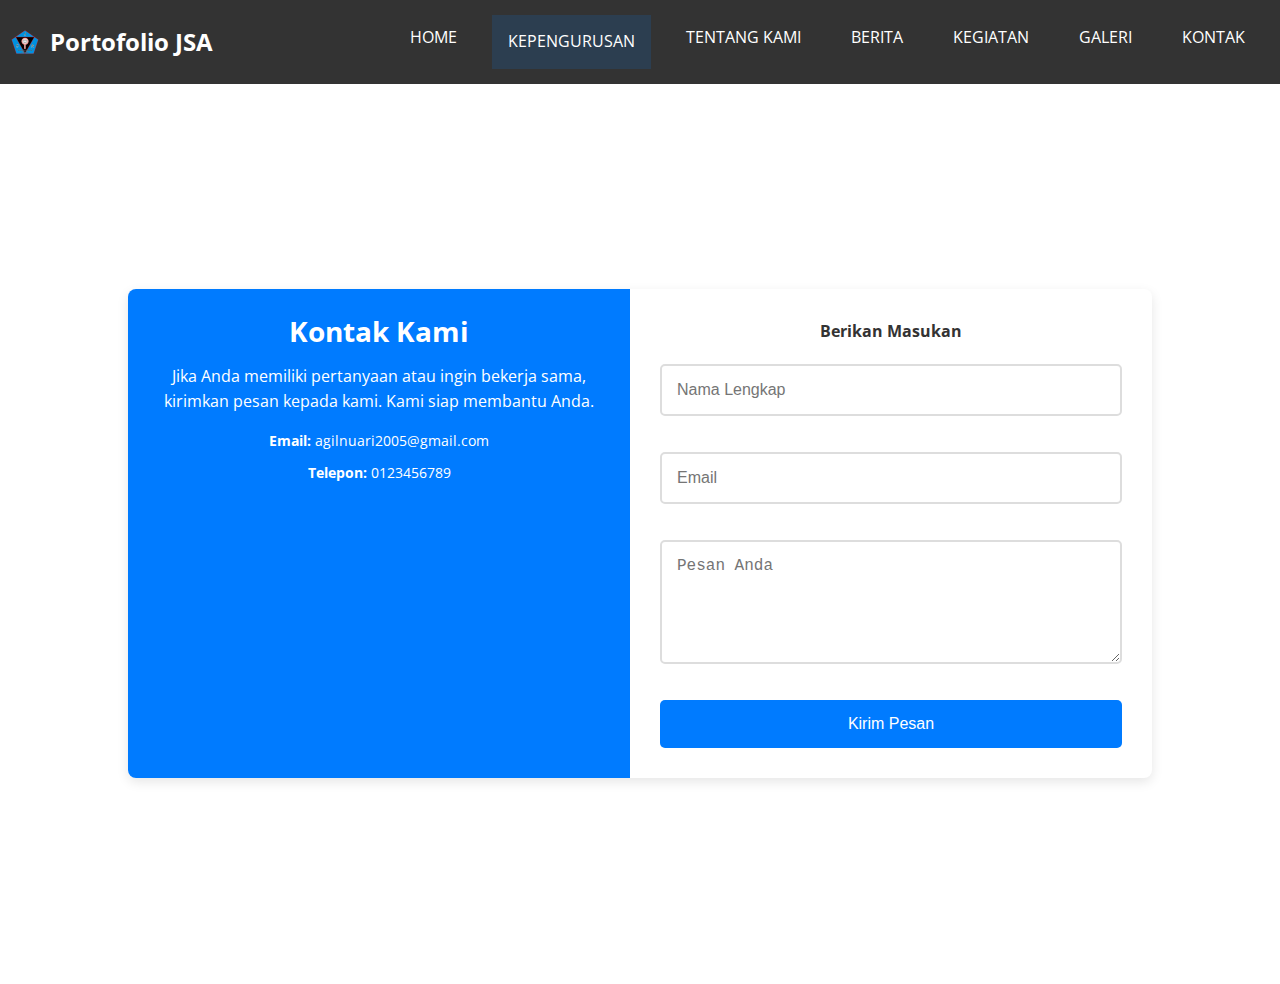
<file: contact.html>
<!DOCTYPE html>
<html lang="id">
  <head>
    <meta charset="UTF-8" />
    <meta name="viewport" content="width=device-width, initial-scale=1.0" />
    <title>Kontak - Jurnalist Student of Ardiyasa</title>
    <link rel="stylesheet" href="style.css" />
    <link
      href="https://fonts.googleapis.com/css2?family=Roboto:wght@400;500&family=Open+Sans:wght@300;400;600&display=swap"
      rel="stylesheet"
    />
  </head>
  <body>
    <!-- Navbar -->
    <header>
      <nav>
        <div class="logo">
          <a href="index.html">
            <img src="images/Logojsa.png" alt="Logo" class="logo" />
          </a>
          <h1>Portofolio JSA</h1>
        </div>
        <ul class="nav-links">
          <li><a href="index.html">Home</a></li>
          <li class="dropdown">
            <a href="#" class="dropbtn">Kepengurusan</a>
            <div class="dropdown-content">
              <a href="pembina.html">Pembina</a>
              <a href="BPH.html">BPH</a>
              <a href="anggota.html">Anggota</a>
            </div>
          </li>
          <li><a href="about.html">Tentang Kami</a></li>
          <li><a href="news.html">Berita</a></li>
          <li><a href="activities.html">Kegiatan</a></li>
          <li><a href="gallery.html">Galeri</a></li>
          <li><a href="contact.html">Kontak</a></li>
        </ul>
      </nav>
    </header>

    <section id="contact" class="contact">
      <div class="contact-container">
        <div class="contact-info">
          <h2>Kontak Kami</h2>
          <p>
            Jika Anda memiliki pertanyaan atau ingin bekerja sama, kirimkan
            pesan kepada kami. Kami siap membantu Anda.
          </p>
          <div class="contact-details">
            <p><strong>Email:</strong> agilnuari2005@gmail.com</p>
            <p><strong>Telepon:</strong> 0123456789</p>
          </div>
        </div>
        <div class="contact-form">
          <form
            action="https://formspree.io/f/xzzbqrel"
            method="POST"
            class="form"
          >
            <p><b>Berikan Masukan</b></p>
            <input
              type="text"
              name="name"
              placeholder="Nama Lengkap"
              required
              class="form-input"
            />
            <input
              type="email"
              name="email"
              placeholder="Email"
              required
              class="form-input"
            />
            <textarea
              name="message"
              rows="5"
              placeholder="Pesan Anda"
              required
              class="form-input"
            ></textarea>
            <button type="submit" class="form-submit">Kirim Pesan</button>
          </form>
        </div>
      </div>
    </section>
  </body>
</html>
</file>
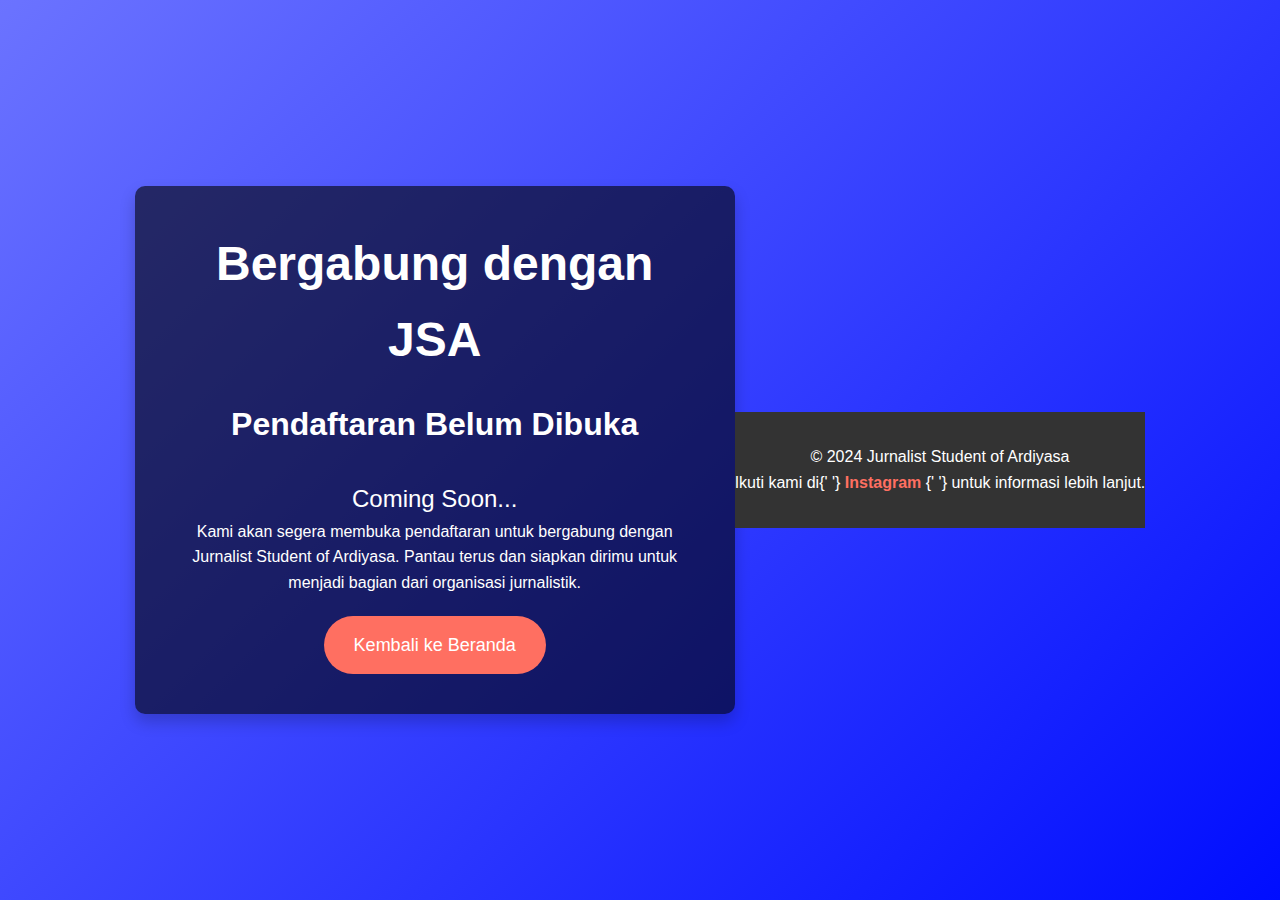
<file: join.html>
<!DOCTYPE html>
<html lang="id">
  <head>
    <meta charset="UTF-8" />
    <meta name="viewport" content="width=device-width, initial-scale=1.0" />
    <title>Bergabung dengan JSA - Coming Soon</title>
    <link rel="stylesheet" href="style.css" />
    <script src="script.js" defer></script>
    <style>
      /* Reset and basic styling */
      * {
        margin: 0;
        padding: 0;
        box-sizing: border-box;
      }

      body {
        font-family: "Arial", sans-serif;
        background: linear-gradient(135deg, #6b73ff 0%, #000dff 100%);
        color: #fff;
        min-height: 100vh;
        display: flex;
        justify-content: center;
        align-items: center;
        animation: fadeIn 1s ease-out;
      }

      @keyframes fadeIn {
        from {
          opacity: 0;
        }
        to {
          opacity: 1;
        }
      }

      .container {
        text-align: center;
        padding: 40px;
        background: rgba(0, 0, 0, 0.6);
        border-radius: 10px;
        max-width: 600px;
        width: 100%;
        box-shadow: 0 8px 16px rgba(0, 0, 0, 0.2);
        animation: zoomIn 1.5s ease-in-out;
      }

      @keyframes zoomIn {
        from {
          transform: scale(0.5);
          opacity: 0;
        }
        to {
          transform: scale(1);
          opacity: 1;
        }
      }

      h1 {
        font-size: 3em;
        margin-bottom: 20px;
        animation: bounceIn 1s ease-out;
      }

      @keyframes bounceIn {
        0% {
          transform: translateY(-300px);
        }
        60% {
          transform: translateY(30px);
        }
        80% {
          transform: translateY(-10px);
        }
        100% {
          transform: translateY(0);
        }
      }

      h2 {
        font-size: 2em;
        margin-bottom: 30px;
        animation: fadeUp 1s ease-out;
      }

      @keyframes fadeUp {
        from {
          transform: translateY(50px);
          opacity: 0;
        }
        to {
          transform: translateY(0);
          opacity: 1;
        }
      }

      .cta-btn {
        background-color: #ff6f61;
        padding: 15px 30px;
        font-size: 18px;
        color: #fff;
        border-radius: 50px;
        text-decoration: none;
        display: inline-block;
        margin-top: 20px;
        transition: background-color 0.3s ease;
      }

      .cta-btn:hover {
        background-color: #ff3d2d;
        animation: shake 0.5s ease-in-out;
      }

      @keyframes shake {
        0% {
          transform: translateX(0);
        }
        25% {
          transform: translateX(-10px);
        }
        50% {
          transform: translateX(10px);
        }
        75% {
          transform: translateX(-10px);
        }
        100% {
          transform: translateX(0);
        }
      }

      .coming-soon {
        font-size: 1.5em;
        margin-top: 20px;
        animation: pulse 1.5s infinite;
      }

      @keyframes pulse {
        0% {
          opacity: 0.8;
        }
        50% {
          opacity: 1;
        }
        100% {
          opacity: 0.8;
        }
      }

      footer {
        margin-top: 40px;
        font-size: 1em;
        color: #fff;
      }

      footer a {
        color: #ff6f61;
        text-decoration: none;
        font-weight: bold;
      }
    </style>
  </head>
  <body>
    <!-- Container for Join Section -->
    <div class="container">
      <h1>Bergabung dengan JSA</h1>
      <h2>Pendaftaran Belum Dibuka</h2>
      <p class="coming-soon">Coming Soon...</p>
      <p>
        Kami akan segera membuka pendaftaran untuk bergabung dengan Jurnalist
        Student of Ardiyasa. Pantau terus dan siapkan dirimu untuk menjadi
        bagian dari organisasi jurnalistik.
      </p>
      <a href="index.html" class="cta-btn">Kembali ke Beranda</a>
    </div>

    <!-- Footer -->
    <footer>
      <p>&copy; 2024 Jurnalist Student of Ardiyasa</p>
      <p>
        Ikuti kami di{' '}
        <a href="https://www.instagram.com/jurnalis.ardiyasa" target="_blank"
          >Instagram</a
        >
        {' '} untuk informasi lebih lanjut.
      </p>
    </footer>
  </body>
</html>
</file>
<file: style.css>
/* Basic reset and styling */
* {
  margin: 0;
  padding: 0;
  box-sizing: border-box;
}

body {
  font-family: "Arial", sans-serif;
  background-color: #f4f4f4;
  color: #333;
}

/* Navbar Styling */
nav {
  background-color: #333; /* Warna latar belakang hitam */
  padding: 15px 0;
  display: flex;
  justify-content: space-between;
  align-items: center;
  position: sticky;
  top: 0;
  z-index: 100;
}

nav .logo {
  display: flex;
  align-items: center;
}

nav .logo img {
  max-width: 30px; /* Membatasi ukuran logo menjadi kecil */
  max-height: 30px; /* Mengatur tinggi agar proporsional */
  margin-right: 10px; /* Spasi antara logo dan teks */
  margin-left: 10px;
}

nav .logo h1 {
  font-size: 1.5rem; /* Ukuran font untuk nama website lebih kecil agar sesuai dengan logo */
  color: white;
  margin: 0;
}

nav .nav-links {
  list-style-type: none;
  display: flex; /* Menyusun menu secara horizontal */
  margin-right: 20px;
}

nav .nav-links li {
  margin-left: 20px;
}

nav .nav-links a {
  color: white;
  text-decoration: none;
  text-transform: uppercase;
  font-size: 1rem;
  padding: 10px 15px;
  display: block;
  transition: background-color 0.3s;
}

nav .nav-links a:hover {
  background-color: #f1c40f;
  color: #333;
}

/* Dropdown Menu Styles */
.nav-links .dropdown {
  position: relative;
  display: inline-block;
}

.nav-links .dropbtn {
  background-color: #2c3e50;
  color: white;
  padding: 14px 16px;
  font-size: 16px;
  border: none;
  cursor: pointer;
}

.nav-links .dropdown:hover .dropbtn {
  background-color: #1abc9c;
}

.nav-links .dropdown-content {
  display: none;
  position: absolute;
  background-color: #f9f9f9;
  min-width: 160px;
  z-index: 1;
}

.nav-links .dropdown-content a {
  color: black;
  padding: 12px 16px;
  text-decoration: none;
  display: block;
}

.nav-links .dropdown-content a:hover {
  background-color: #ddd;
}

.nav-links .dropdown:hover .dropdown-content {
  display: block;
}


/* Header */
/* General Styles */
body {
  margin: 0;
  font-family: 'Arial', sans-serif;
  line-height: 1.6;
  color: #333;
}

h1, h2, h3, h4 {
  margin: 0;
}

a {
  text-decoration: none;
  color: inherit;
}

img {
  max-width: 100%;
  height: auto;
}

/* Header */
.pembina-header {
  text-align: center;
  background: linear-gradient(45deg, #1abc9c, #2ecc71);
  color: white;
  padding: 50px 20px;
  animation: fadeIn 2s ease-in-out;
}

.pembina-header h1 {
  font-size: 3rem;
  margin: 0;
}

.pembina-header .tagline {
  font-size: 1.5rem;
  margin-top: 10px;
  opacity: 0.9;
}

/* Pembina Section */
.pembina-container {
  display: flex;
  flex-wrap: wrap;
  justify-content: center;
  gap: 20px;
  padding: 50px 20px;
  background-color: #f7f7f7;
}

.pembina-card {
  width: 300px;
  background: white;
  border-radius: 10px;
  box-shadow: 0 4px 10px rgba(0, 0, 0, 0.1);
  overflow: hidden;
  transition: transform 0.3s, box-shadow 0.3s;
}

.pembina-card:hover {
  transform: translateY(-10px);
  box-shadow: 0 8px 20px rgba(0, 0, 0, 0.2);
}

.pembina-photo img {
  width: 100%;
  height: auto;
}

.pembina-details {
  padding: 20px;
  text-align: center;
}

.pembina-details h2 {
  font-size: 1.5rem;
  margin: 10px 0;
  color: #34495e;
}

.pembina-details p {
  font-size: 0.9rem;
  color: #7f8c8d;
  line-height: 1.6;
}

/* Logo Card */
.logo-card {
  background-color: #ecf0f1;
  border: 2px dashed #bdc3c7;
  text-align: center;
}

.logo-card .pembina-photo img {
  width: 120px;
  height: auto;
  margin: 10px auto;
}

.logo-card .pembina-details h2 {
  font-size: 1.8rem;
  color: #3498db;
}

/* Footer */
.pembina-footer {
  text-align: center;
  padding: 20px;
  background: #34495e;
  color: white;
}

/* Animations */
@keyframes fadeIn {
  from {
      opacity: 0;
      transform: translateY(-20px);
  }
  to {
      opacity: 1;
      transform: translateY(0);
  }
}




/* Hero Section */
.hero {
  position: relative;
  width: 100%;
  height: 700px;
  overflow: hidden;
  background-image: url("images/bg1.jpg"); /* Ganti dengan path gambar hero */
  background-size: cover; /* Agar gambar menutupi seluruh hero section */
  background-position: center;
  color: #fff;
  padding: 5rem 0;la
  text-align: center;
}

.hero-slider {
  display: flex;
  width: 300%;
  transition: transform 1s ease-in-out;
}

.hero-slider .slide {
  width: 100%;
  height: 100%;
  flex-shrink: 0;
}

.hero-slider .slide img {
  width: 100%;
  height: 100%;
  object-fit: cover;
}

.hero-slider .slide-text {
  position: absolute;
  bottom: 20px;
  left: 20px;
  color: white;
  font-size: 24px;
  background: rgba(0, 0, 0, 0.5);
  padding: 10px;
}

.hero-slider .slide-text h2 {
  font-size: 28px;
  font-weight: bold;
}

.hero-slider .slide-text p {
  font-size: 16px;
}

.hero .cta-btn {
  background-color: #f1c40f;
  padding: 0.5rem 2rem;
  font-size: 1rem;
  border: none;
  color: #333;
  cursor: pointer;
  margin-top: 1rem;
}

.hero .cta-btn:hover {
  background-color: #e67e22;
}

/* Section Styles */
.about,
.news,
.activities,
.gallery,
.contact {
  padding: 4rem 2rem;
  text-align: center;
}

.about h2,
.news h2,
.activities h2,
.gallery h2,
.contact h2 {
  font-size: 2rem;
  margin-bottom: 2rem;
}

/* About Section */
.about {
  background-image: url("images/about-bg.jpg"); /* Ganti dengan path gambar tentang */
  background-size: cover;
  background-position: center;
}

.about p {
  font-size: 18px;
  line-height: 1.6;
}

/* General Styles */
body {
  font-family: "Poppins", sans-serif;
  margin: 0;
  padding: 0;
  background-color: #f4f4f4;
}

#about {
  padding: 50px;
  max-width: 1200px;
  margin: 0 auto;
  background-color: white;
  border-radius: 8px;
  box-shadow: 0 10px 20px rgba(0, 0, 0, 0.1);
}

#about h2 {
  text-align: center;
  font-size: 2.5rem;
  color: #333;
  margin-bottom: 30px;
  font-weight: 600;
}

.about-content {
  display: flex;
  align-items: center;
  justify-content: space-between;
  gap: 50px;
}

.about-text {
  max-width: 50%;
}

.about-text p {
  font-size: 1.1rem;
  color: #555;
  line-height: 1.8;
}

.about-image img {
  max-width: 100%;
  border-radius: 8px;
  box-shadow: 0 4px 8px rgba(0, 0, 0, 0.1);
}

.values {
  margin-top: 50px;
  text-align: center;
}

.values h3 {
  font-size: 2rem;
  margin-bottom: 20px;
  color: #333;
  font-weight: 600;
}

.values-list {
  display: flex;
  justify-content: center;
  gap: 50px;
}

.value-item {
  background-color: #f1c40f;
  padding: 20px;
  border-radius: 8px;
  max-width: 300px;
  box-shadow: 0 4px 8px rgba(0, 0, 0, 0.1);
}

.value-item h4 {
  font-size: 1.5rem;
  color: #333;
  margin-bottom: 15px;
}

.value-item p {
  font-size: 1rem;
  color: #555;
  line-height: 1.5;
}

/* Mobile Responsiveness */
@media (max-width: 768px) {
  .about-content {
    flex-direction: column;
    text-align: center;
  }

  .about-text {
    max-width: 100%;
  }

  .values-list {
    flex-direction: column;
    gap: 30px;
  }
}

#news {
  padding: 50px;
  background-color: #f4f4f4;
}

#news h2 {
  text-align: center;
  font-size: 2.5rem;
  margin-bottom: 30px;
  color: #333;
  text-transform: uppercase;
  letter-spacing: 2px;
  font-weight: 600;
}

/* News Item Styles */
.news-item {
  background-color: #fff;
  border-radius: 8px;
  margin-bottom: 30px;
  box-shadow: 0 4px 8px rgba(0, 0, 0, 0.1);
  padding: 20px;
  display: flex;
  flex-wrap: wrap;
  gap: 20px;
  transition: transform 0.3s;
}

.news-item:hover {
  transform: translateY(-10px);
}

.news-item img {
  width: 300px;
  height: 200px;
  object-fit: cover;
  border-radius: 8px;
}

.news-content {
  max-width: 600px;
}

.news-content h3 {
  font-size: 2rem;
  margin-bottom: 15px;
  color: #333;
  font-weight: 600;
}

.news-content p {
  font-size: 1rem;
  line-height: 1.6;
  color: #555;
}

.news-video {
  max-width: 100%;
  margin-top: 20px;
  border-radius: 8px;
  box-shadow: 0 4px 8px rgba(0, 0, 0, 0.1);
}

/* Basic Styling */
Gallery * {
  margin: 0;
  padding: 0;
  box-sizing: border-box;
}

body {
  font-family: "Arial", sans-serif;
  background-color: #f4f4f4;
  color: #333;
}

/* Gallery Section */
.gallery {
  padding: 4rem 2rem;
  text-align: center;
}

.gallery h2 {
  font-size: 2.5rem;
  margin-bottom: 2rem;
  color: #333;
  text-transform: uppercase;
  font-weight: 600;
}

.gallery-images {
  display: flex;
  justify-content: space-between;
  flex-wrap: wrap;
  gap: 20px;
  margin-top: 20px;
}

/* Gallery Item */
.gallery-item {
  position: relative;
  width: calc(33.333% - 20px);
  transition: transform 0.3s ease-in-out;
  overflow: hidden;
  border-radius: 10px;
}

.gallery-item img,
.gallery-item video {
  width: 100%;
  height: 100%;
  object-fit: cover;
  transition: transform 0.3s ease-in-out;
  border-radius: 10px;
}

/* Overlay effect */
.gallery-item .overlay {
  position: absolute;
  top: 0;
  left: 0;
  width: 100%;
  height: 100%;
  background: rgba(0, 0, 0, 0.5);
  opacity: 0;
  transition: opacity 0.3s ease;
  display: flex;
  justify-content: center;
  align-items: center;
  border-radius: 10px;
}

.gallery-item:hover {
  transform: scale(1.05);
}

.gallery-item:hover .overlay {
  opacity: 1;
}

.gallery-item .text {
  color: white;
  font-size: 1.5rem;
  font-weight: bold;
  text-align: center;
}

/* Responsive Styling */
@media (max-width: 768px) {
  .gallery-item {
    width: 100%; /* Single column for small screens */
  }
}

/* Gallery Image Hover Effect */
.gallery-item img:hover,
.gallery-item video:hover {
  transform: scale(1.1);
  filter: brightness(80%);
}

/* Contact */

/* Call to Action */
.cta {
  background-color: #333; /* Latar belakang hitam */
  color: white; /* Warna teks putih untuk kontras */
  padding: 4rem 2rem;
  text-align: center;
}

.cta h2 {
  font-size: 36px;
  margin-bottom: 20px;
}

.cta p {
  font-size: 18px;
  margin-bottom: 30px;
}

.cta .cta-btn {
  background: #f4f4f4;
  color: #007bff;
  padding: 15px 30px;
  font-size: 18px;
  text-decoration: none;
  border-radius: 5px;
}

.cta .cta-btn:hover {
  background: #0056b3;
  color: white;
}

/* Umum */
body {
  font-family: "Open Sans", sans-serif;
  margin: 0;
  padding: 0;
  box-sizing: border-box;
  background-color: #f5f5f5;
}

/* Kontainer */
#contact {
  display: flex;
  justify-content: center;
  align-items: center;
  min-height: 100vh;
  background-color: #ffffff;
  padding: 50px 0;
}

/* Kontainer kontak */
.contact-container {
  display: flex;
  flex-wrap: wrap;
  justify-content: space-between;
  width: 80%;
  max-width: 1200px;
  margin: auto;
  box-shadow: 0 4px 12px rgba(0, 0, 0, 0.1);
  border-radius: 8px;
  overflow: hidden;
}

/* Info kontak */
.contact-info {
  flex: 1;
  padding: 20px;
  background-color: #007bff;
  color: #ffffff;
}

.contact-info h2 {
  font-size: 28px;
  margin-bottom: 10px;
  animation: fadeIn 1s ease-out;
}

.contact-info p {
  font-size: 16px;
  margin-bottom: 15px;
  animation: fadeIn 1.5s ease-out;
}

.contact-details p {
  font-size: 14px;
  margin-bottom: 10px;
  animation: fadeIn 2s ease-out;
}

/* Animasi fadeIn */
@keyframes fadeIn {
  0% {
    opacity: 0;
    transform: translateY(20px);
  }
  100% {
    opacity: 1;
    transform: translateY(0);
  }
}

/* Formulir kontak */
.contact-form {
  flex: 1;
  padding: 30px;
}

.form {
  display: flex;
  flex-direction: column;
  gap: 20px;
}

.form-input {
  padding: 15px;
  border: 2px solid #ddd;
  border-radius: 5px;
  font-size: 16px;
  outline: none;
  transition: border 0.3s ease;
}

.form-input:focus {
  border-color: #007bff;
}

.form-submit {
  background-color: #007bff;
  color: white;
  padding: 15px;
  border: none;
  border-radius: 5px;
  font-size: 16px;
  cursor: pointer;
  transition: background-color 0.3s ease;
}

.form-submit:hover {
  background-color: #0056b3;
}

/* Responsif */
@media (max-width: 768px) {
  .contact-container {
    flex-direction: column;
  }

  .contact-info {
    margin-bottom: 30px;
  }
}

/* Form Styles */
form input,
form textarea {
  width: 100%;
  padding: 1rem;
  margin-bottom: 1rem;
  border: 1px solid #ccc;
  border-radius: 4px;
}

form button {
  background-color: #f1c40f;
  padding: 1rem 2rem;
  border: none;
  cursor: pointer;
  font-size: 1rem;
}

form button:hover {
  background-color: #e67e22;
}

/* Footer */
footer {
  text-align: center;
  padding: 2rem 0;
  background-color: #333;
  color: #fff;
}

footer.footer {
  background-color: #333;
  color: white;
  padding: 40px 0;
  text-align: center;
}

footer .container {
  width: 90%;
  margin: 0 auto;
}

footer .row {
  display: flex;
  justify-content: space-between;
  flex-wrap: wrap;
}

footer .col-md-4 {
  width: 30%;
  margin-bottom: 20px;
}

footer h4 {
  font-size: 1.5rem;
  margin-bottom: 10px;
  font-weight: bold;
}

footer p {
  font-size: 1rem;
  line-height: 1.6;
}

footer .footer-links {
  list-style: none;
  padding: 0;
}

footer .footer-links a {
  color: #fff;
  text-decoration: none;
  font-size: 1rem;
  margin-bottom: 8px;
  display: block;
  transition: color 0.3s ease;
}

footer .footer-links a:hover {
  color: #f1c40f;
}

footer .social-icons {
  display: flex;
  justify-content: center;
  gap: 15px;
}

footer .social-icons a {
  color: #fff;
  font-size: 1.5rem;
  transition: color 0.3s ease;
}

footer .social-icons a:hover {
  color: #f1c40f;
}

footer .mt-4 {
  margin-top: 30px;
  font-size: 1rem;
}

@media (max-width: 768px) {
  footer .col-md-4 {
    width: 100%;
    text-align: center;
  }
  footer .social-icons {
    justify-content: center;
  }
}

/* Responsive Navbar */
@media (max-width: 768px) {
  nav {
    flex-direction: column; /* Menjadikan navbar vertikal pada perangkat kecil */
    align-items: flex-start;
  }

  nav .nav-links {
    flex-direction: column; /* Menu item berada di bawah satu sama lain */
    width: 100%;
    margin-top: 1rem;
    text-align: center;
    gap: 1rem;
  }

  nav .nav-links li {
    margin: 0;
    width: 100%;
  }

  .hero-content h2 {
    font-size: 2rem;
  }

  .cta-btn {
    padding: 0.5rem 1.5rem;
  }

  .gallery-images {
    flex-direction: column;
    gap: 0.5rem;
  }

  .gallery-images img {
    width: 100%;
  }
}
</file>
